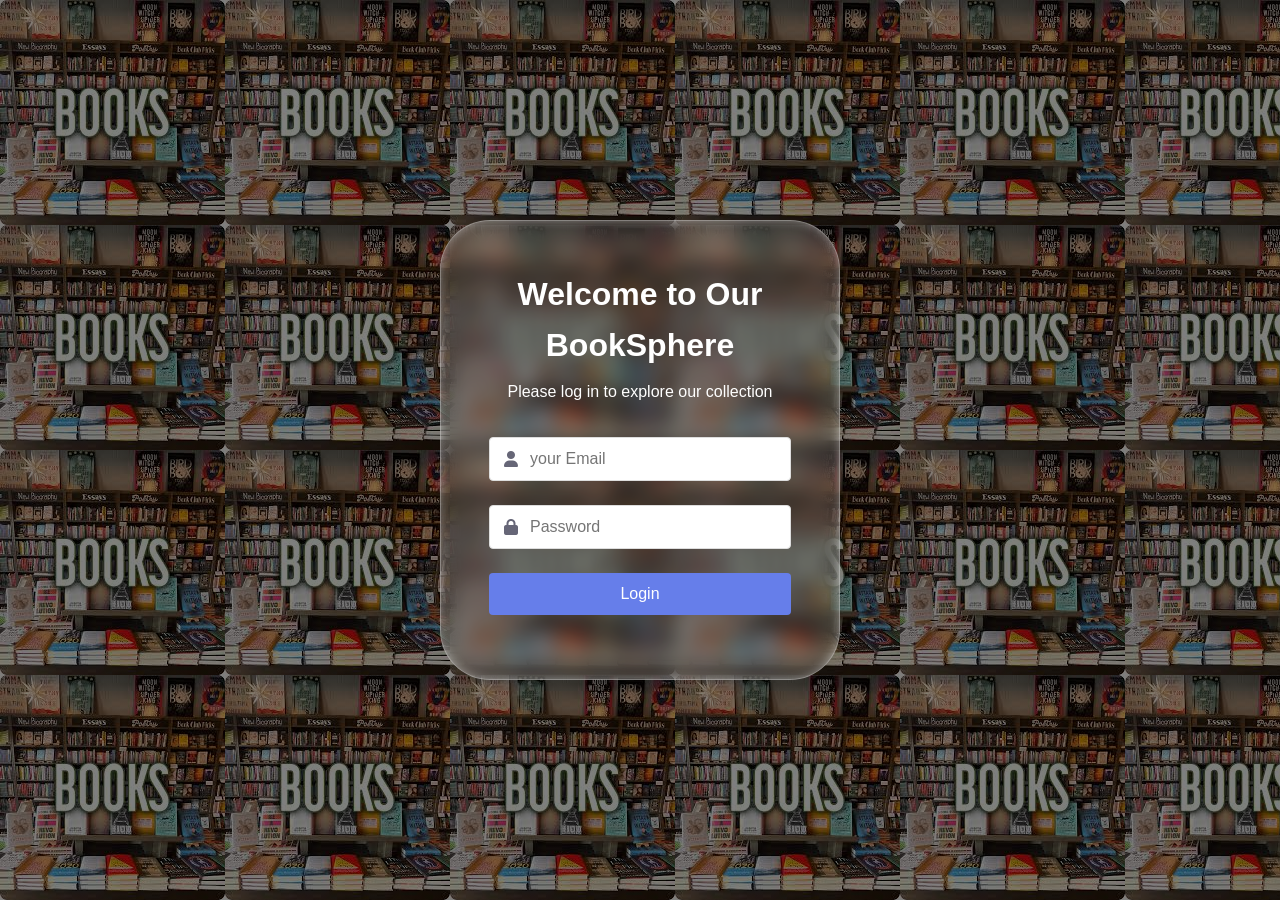
<file: index.html>
<!DOCTYPE html>
<html lang="en">
<head>
    <meta charset="UTF-8">
    <meta name="viewport" content="width=device-width, initial-scale=1.0">
    <title>Bookstore Login</title>
    <link rel="stylesheet" href="styles.css">
    <link rel="stylesheet" href="https://cdnjs.cloudflare.com/ajax/libs/font-awesome/6.0.0-beta3/css/all.min.css">
</head>
<body class="image">

    <div class="login-container">
        <div class="login-form">
            <h1>Welcome to Our BookSphere</h1>
            <p>Please log in to explore our collection</p>
            <form id="loginForm">
                <div class="input-group"> <i class="fas fa-user"></i> <input type="email" id="email" placeholder="your Email" required>  </div>
             
                <div class="input-group"> <i class="fas fa-lock"></i> <input type="password" id="password" placeholder="Password" required> </div>
                <button type="submit" class="login-btn">Login</button>
            </form>
            <div id="error" class="error-message"></div>
        </div>
    </div>
    <script src="script.js"></script>
</body>
</html>
</file>
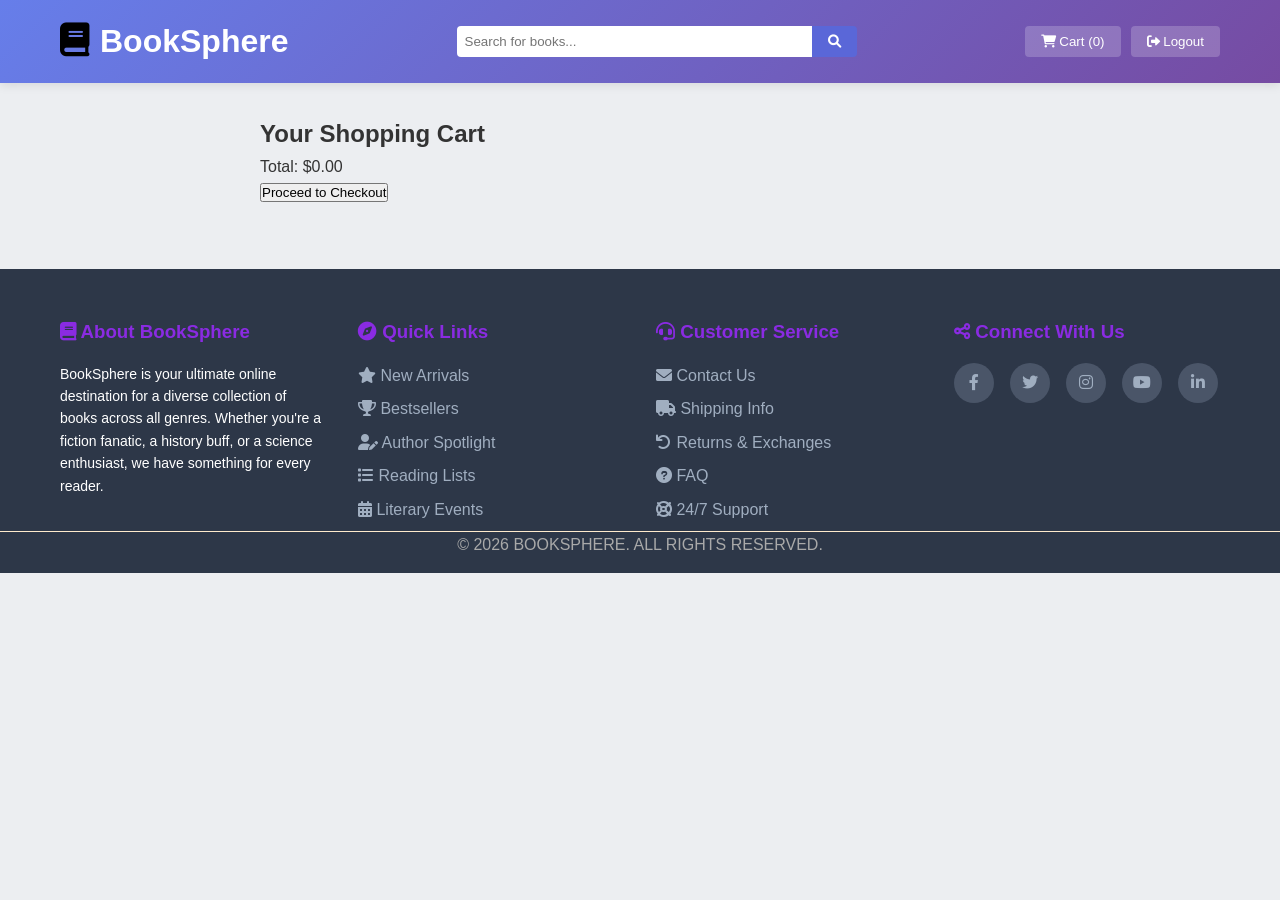
<file: cart.html>
<!DOCTYPE html>
<html lang="en">
<head>
    <meta charset="UTF-8">
    <meta name="viewport" content="width=device-width, initial-scale=1.0">
    <title>Shopping Cart</title>
    <link rel="stylesheet" href="styles.css">
    <link rel="stylesheet" href="https://cdnjs.cloudflare.com/ajax/libs/font-awesome/6.0.0-beta3/css/all.min.css">
</head>
<body>
    <header>
        <div class="header-content">
             <h1 class="logo"><a href="#top"><i class="fas fa-book" style="font-size: 34px; color:black; margin-right: 10px; "></i>BookSphere</a></h1>
            <button class="mobile-menu-btn" id="mobileMenuBtn"><i class="fas fa-bars"></i></button>
            <div class="search-bar">
                <input type="text" id="searchInput" placeholder="Search for books...">
                <button id="searchBtn"><i class="fas fa-search"></i></button>
            </div>
            <div class="user-actions" id="userActions">
                <button id="cartBtn"><i class="fas fa-shopping-cart"></i> Cart (<span id="cartCount">0</span>)</button>
                <button id="logoutBtn"><i class="fas fa-sign-out-alt"></i> Logout</button>
            </div>
        </div>
    </header>

    <main class="cart-page">
        <h2>Your Shopping Cart</h2>
         <div id="cartItems">  </div>
        <div class="cart-total">
            <p>Total: $<span id="totalPrice">0.00</span></p>
            
            <button id="checkoutBtn" class="checkout-btn">Proceed to Checkout</button>
        </div>
    </main>

   <footer>
        <div class="footer-content">

            <div class="footer-section">
                <h3 style="color:blueviolet;"><i class="fas fa-book"></i> About BookSphere</h3>
                <p style="font-size: 14px;">BookSphere is your ultimate online destination for a diverse collection of books across all genres. 
                    Whether you're a fiction fanatic, a history buff, or a science enthusiast, we have something for every reader.</p>
            </div>
            
            <div class="footer-section">
                <h3 style="color:blueviolet;"><i class="fas fa-compass"></i> Quick Links</h3>
                <ul>
                    <li><a href="#" ><i class="fas fa-star"></i> New Arrivals</a></li>
                    <li><a href="#" ><i class="fas fa-trophy"></i> Bestsellers</a></li>
                    <li><a href="#" ><i class="fas fa-user-edit"></i> Author Spotlight</a></li>
                    <li><a href="#" ><i class="fas fa-list"></i> Reading Lists</a></li>
                    <li><a href="#" ><i class="fas fa-calendar-alt"></i> Literary Events</a></li>
                </ul>
            </div>
            <div class="footer-section">
                <h3 style="color:blueviolet;"><i class="fas fa-headset"></i> Customer Service</h3>
                <ul>
                    <li><a href="#" ><i class="fas fa-envelope"></i> Contact Us</a></li>
                    <li><a href="#"><i class="fas fa-truck"></i> Shipping Info</a></li>
                    <li><a href="#" ><i class="fas fa-undo"></i> Returns & Exchanges</a></li>
                    <li><a href="#" ><i class="fas fa-question-circle"></i> FAQ</a></li>
                    <li><a href="#"><i class="fas fa-life-ring"></i> 24/7 Support</a></li>
                </ul>
            </div>
            <div class="footer-section">
                <h3 style="color:blueviolet;"><i class="fas fa-share-alt"></i> Connect With Us</h3>
                <div class="social-icons">
                    <a href="#" class="social-icon" ><i class="fab fa-facebook-f"></i></a>
                    <a href="#" class="social-icon" ><i class="fab fa-twitter"></i></a>
                    <a href="#" class="social-icon" ><i class="fab fa-instagram"></i></a>
                    <a href="#" class="social-icon" ><i class="fab fa-youtube"></i></a>
                    <a href="#" class="social-icon" ><i class="fab fa-linkedin-in"></i></a>
                </div>
                
               
            </div>
        </div> 
         <p style="text-align: center; text-transform: uppercase; color:darkgray; border-top: 1px solid blanchedalmond;;">&copy; 2026 BookSphere. All rights reserved.</p>
    </footer>

    <script src="script.js"></script>
</body>
</html>
</file>
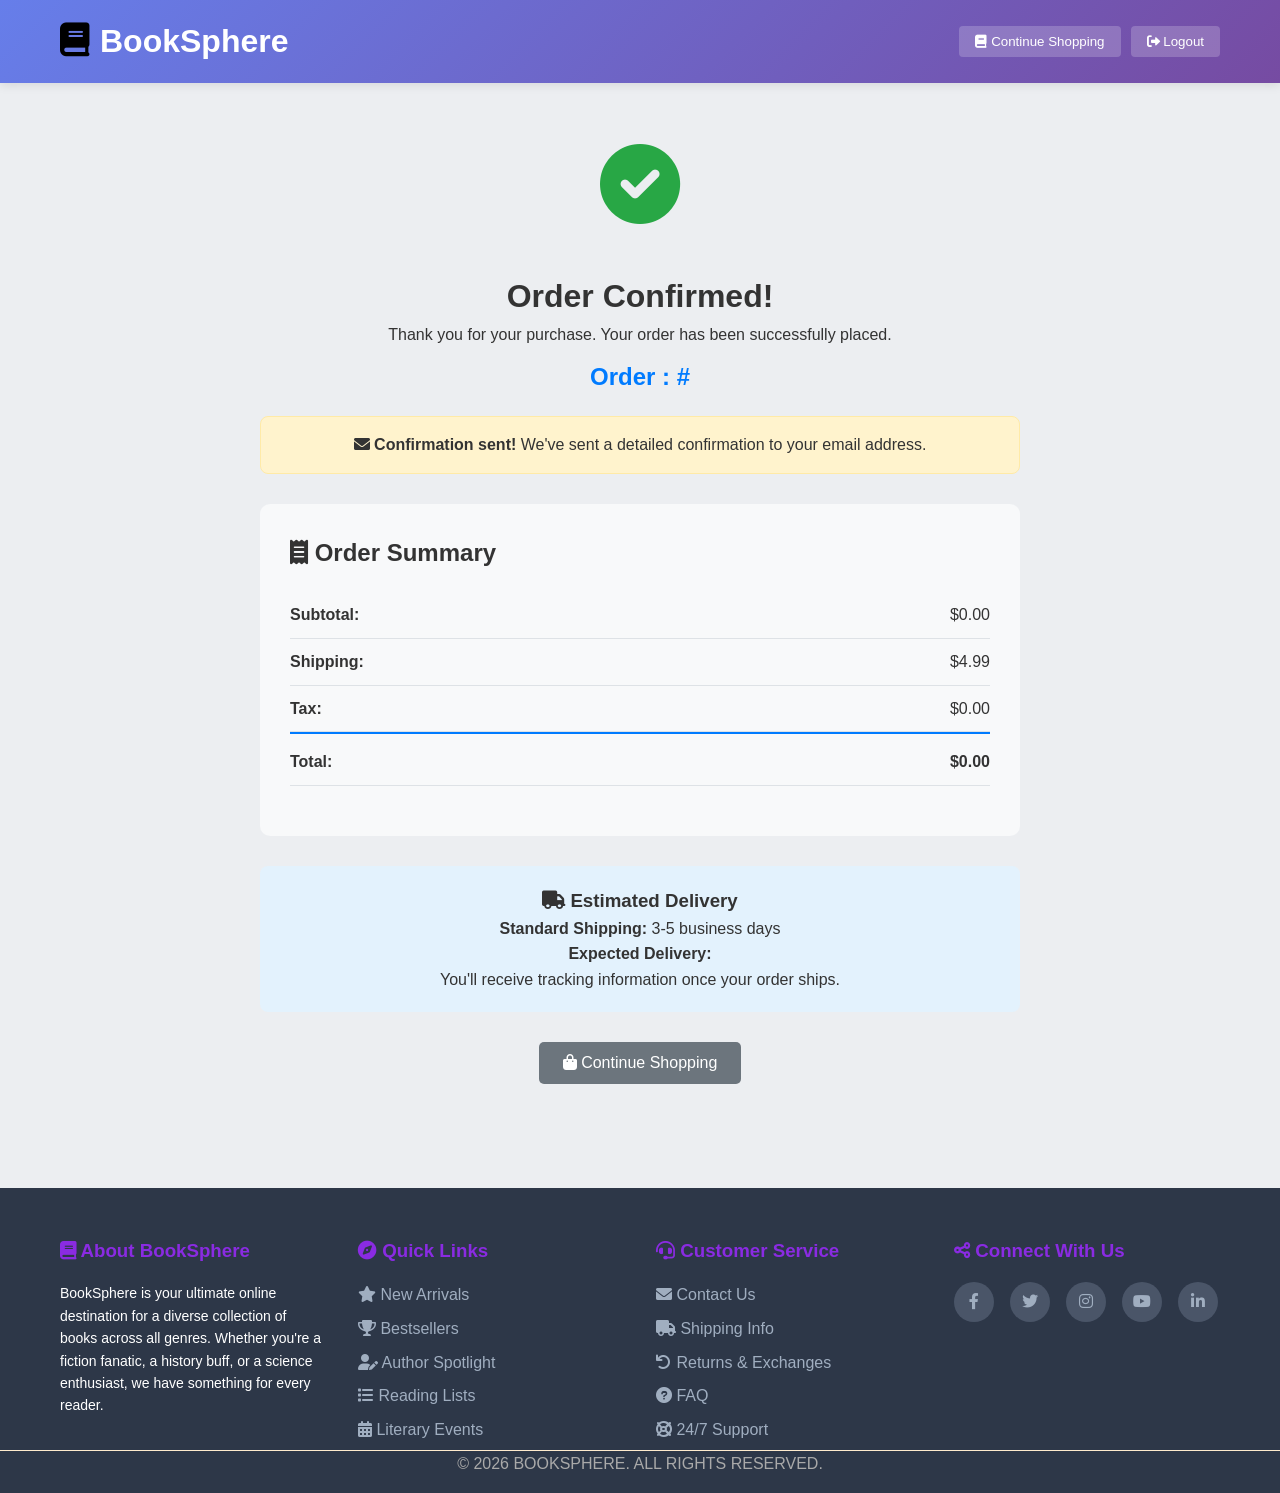
<file: order-confirmation.html>
<!DOCTYPE html>
<html lang="en">
<head>
    <meta charset="UTF-8">
    <meta name="viewport" content="width=device-width, initial-scale=1.0">
    <title>Order Confirmation - BookSphere</title>
    <link rel="stylesheet" href="styles.css">
    <link rel="stylesheet" href="https://cdnjs.cloudflare.com/ajax/libs/font-awesome/6.0.0-beta3/css/all.min.css">
    <style>
        .confirmation-container {   
            max-width: 800px;
            margin: 0 auto;
            padding: 40px 20px;
            text-align: center;
        }
        
        .success-icon {      /* for the green checkmark */
            font-size: 80px;
            color: #28a745;
            margin-bottom: 20px;
            animation: scaleIn 0.5s ease-in-out;
        }
        
        @keyframes scaleIn {              /* animation to make it look like it's growing from 0 to 1.2*/
            from { transform: scale(0); }
            to { transform: scale(1.2); }
        }
        
        .order-details {
            background: #f8f9fa;
            border-radius: 10px;
            padding: 30px;
            margin: 30px 0;
            text-align: left;
        }
        
        .order-summary {
            margin: 20px 0;
        }
        
        .order-item {
            display: flex;
            justify-content: space-between;
            padding: 10px 0;
            border-bottom: 1px solid #dee2e6;
        }
        
        .delivery-info {
            background: #e3f2fd;
            border-radius: 8px;
            padding: 20px;
            margin: 20px 0;
        }
        
        
        .action-buttons {
            display: flex;
            gap: 15px;
            justify-content: center;
            margin-top: 30px;
        }
        
        .btn {
            padding: 12px 24px;
            border: none;
            border-radius: 5px;
            cursor: pointer;
            font-size: 16px;
            transition: all 0.3s ease;
        }
         .btn-secondary {
            background: #6c757d;
            color: white;
        }
        
        .btn:hover {
            transform: translateY(-2px);
            box-shadow: 0 4px 8px rgba(0,0,0,0.2);
        }
        
        .order-number {
            font-size: 24px;
            font-weight: bold;
            color: #007bff;
            margin: 10px 0;
        }
        
        .email-notification {
            background: #fff3cd;
            border: 1px solid #ffeaa7;
            border-radius: 8px;
            padding: 15px;
            margin: 20px 0;
        }
    </style>
</head>
<body>
    <header>
        <div class="header-content">
            <h1 class="logo"><a href="#top"><i class="fas fa-book" style="font-size: 34px; color:black; margin-right: 10px; "></i>BookSphere</a></h1>
            <div class="user-actions">
                <button id="continueShoppingBtn"><i class="fas fa-book"></i> Continue Shopping</button>
                <button id="logoutBtn"><i class="fas fa-sign-out-alt"></i> Logout</button>
            </div>
        </div>
    </header>

    <main class="confirmation-container">
        <div class="success-icon">
            <i class="fas fa-check-circle"></i>
        </div>
        
        <h1>Order Confirmed!</h1>
        <p>Thank you for your purchase. Your order has been successfully placed.</p>
        
        <div class="order-number"> Order :  #<span id="orderNumber"></span> </div>
        
        <div class="email-notification"> <i class="fas fa-envelope"></i>
              <strong>Confirmation sent!</strong> We've sent a detailed confirmation to your email address.
        </div>
        
        <div class="order-details">
            <h2><i class="fas fa-receipt"></i> Order Summary</h2>
            <div id="orderItems"></div>
            <div class="order-summary">
                <div class="order-item">
                    <strong>Subtotal:</strong>
                    <span id="subtotal">$0.00</span>
                </div>
                <div class="order-item">
                    <strong>Shipping:</strong>
                    <span id="shipping">$4.99</span>
                </div>
                <div class="order-item">
                    <strong>Tax:</strong>
                    <span id="tax">$0.00</span>
                </div>
                <div class="order-item" style="border-top: 2px solid #007bff; padding-top: 15px;">
                    <strong>Total:</strong>
                    <strong id="total">$0.00</strong>
                </div>
            </div>
        </div>
        
        <div class="delivery-info">
            <h3><i class="fas fa-truck"></i> Estimated Delivery</h3>
            <p><strong>Standard Shipping:</strong> 3-5 business days</p>
            <p><strong>Expected Delivery:</strong> <span id="deliveryDate"></span></p>
            <p>You'll receive tracking information once your order ships.</p>
        </div>
        
    
        
        <div class="action-buttons">
            <button id="continueShoppingBtn2" class="btn btn-secondary">
                <i class="fas fa-shopping-bag"></i> Continue Shopping
            </button>
        </div>
    </main>

   <footer>
        <div class="footer-content">

            <div class="footer-section">
                <h3 style="color:blueviolet;"><i class="fas fa-book"></i> About BookSphere</h3>
                <p style="font-size: 14px;">BookSphere is your ultimate online destination for a diverse collection of books across all genres. 
                    Whether you're a fiction fanatic, a history buff, or a science enthusiast, we have something for every reader.</p>
            </div>
            
            <div class="footer-section">
                <h3 style="color:blueviolet;"><i class="fas fa-compass"></i> Quick Links</h3>
                <ul>
                    <li><a href="#" ><i class="fas fa-star"></i> New Arrivals</a></li>
                    <li><a href="#" ><i class="fas fa-trophy"></i> Bestsellers</a></li>
                    <li><a href="#" ><i class="fas fa-user-edit"></i> Author Spotlight</a></li>
                    <li><a href="#" ><i class="fas fa-list"></i> Reading Lists</a></li>
                    <li><a href="#" ><i class="fas fa-calendar-alt"></i> Literary Events</a></li>
                </ul>
            </div>
            <div class="footer-section">
                <h3 style="color:blueviolet;"><i class="fas fa-headset"></i> Customer Service</h3>
                <ul>
                    <li><a href="#" ><i class="fas fa-envelope"></i> Contact Us</a></li>
                    <li><a href="#"><i class="fas fa-truck"></i> Shipping Info</a></li>
                    <li><a href="#" ><i class="fas fa-undo"></i> Returns & Exchanges</a></li>
                    <li><a href="#" ><i class="fas fa-question-circle"></i> FAQ</a></li>
                    <li><a href="#"><i class="fas fa-life-ring"></i> 24/7 Support</a></li>
                </ul>
            </div>
            <div class="footer-section">
                <h3 style="color:blueviolet;"><i class="fas fa-share-alt"></i> Connect With Us</h3>
                <div class="social-icons">
                    <a href="#" class="social-icon" ><i class="fab fa-facebook-f"></i></a>
                    <a href="#" class="social-icon" ><i class="fab fa-twitter"></i></a>
                    <a href="#" class="social-icon" ><i class="fab fa-instagram"></i></a>
                    <a href="#" class="social-icon" ><i class="fab fa-youtube"></i></a>
                    <a href="#" class="social-icon" ><i class="fab fa-linkedin-in"></i></a>
                </div>
                
               
            </div>
        </div> 
         <p style="text-align: center; text-transform: uppercase; color:darkgray; border-top: 1px solid blanchedalmond;;">&copy; 2026 BookSphere. All rights reserved.</p>
    </footer>

    <script src="script.js"></script>
</body>
</html>
</file>
<file: styles.css>
* {
    margin: 0;
    padding: 0;  
    box-sizing: border-box;
}
 body {
    font-family: 'Segoe UI', Tahoma, Geneva, Verdana, sans-serif;
    line-height: 1.6;
    color: #333;
     background: #eceef1;
    }
 a{
    text-decoration: none;
    color: inherit;
}
header {
    background: linear-gradient(135deg, #667eea 0%, #764ba2 100%);
    color: white;
    padding: 1rem 0;
    box-shadow: 0 2px 10px rgba(0,0,0,0.1);
      top: 0;
    z-index: 1000;
}
.logo:hover {
    transform: scale(1.08);
}
.tostick{
    position: sticky;
    top:0;
    z-index: 1001;
}
.header-content {
    max-width: 1200px;
    margin: 0 auto;
    display: flex;
    justify-content: space-between;
    align-items: center;
    padding: 0 20px;
    position: relative;
}
.logo {
    font-size: 2rem;
    font-weight: bold;
      transition: transform 0.3s ease;
}
.search-bar {
    display: flex;
    flex: 1;
    max-width: 400px;
    margin: 0 20px;
}
.search-bar input {
    flex: 1;
    padding: 0.5rem;
    border: none;
    border-radius: 4px 0 0 4px;
}
.search-bar button {
    padding: 0.5rem 1rem;
    background: #5a67d8;
    color: white;
    border: none;
    border-radius: 0 4px 4px 0;
    cursor: pointer;
    transition: background 0.3s;
}

.search-bar button:hover {
    background: #4c51bf;
}
.user-actions {
    display: flex;
    gap: 10px;
}
.user-actions button {
    background: rgba(255,255,255,0.2);
    color: white;
    border: none;
    padding: 0.5rem 1rem;
    border-radius: 4px;
    cursor: pointer;
    transition: background 0.3s;
}
.user-actions button:hover {
    background: rgba(255,255,255,0.3);
}
.categories-nav {
    background: white;
    box-shadow: 0 1px 3px rgba(0,0,0,0.1);
}
.categories-nav ul {
    max-width: 1200px;
    margin: 0 auto;
    display: flex;
    list-style: none;
    overflow-x: auto;
}

.categories-nav li {
    flex: 1;
    text-align: center;
}

.categories-nav a {
    display: block;
    padding: 1rem;
    color: #333;
    font-weight: 500;
  transition: background 0.3s, color 0.3s;
}
.categories-nav a:hover {
    background: #f0f0f0;
    color: #667eea;
}
main {
    max-width: 1200px;
    margin: 2rem auto;
    padding: 0 20px;
}
.category {
    margin-bottom: 3rem;
}

.category h2 {
    font-size: 2rem;
    margin-bottom: 1rem;
    color: #333;
    border-bottom: 2px solid #667eea;
    padding-bottom: 0.5rem;
}
.books-container {
    display: flex;
    flex-wrap:nowrap;
    gap: 2rem;
    overflow-x: auto;      /* to have horizontal scroll button */
    scroll-behavior: smooth;
    padding-bottom: 1rem;
    }
.category {
    position: relative;
}
.book-card {
    background:white;
    border-radius: 8px;
    overflow: visible;
    box-shadow: 0 4px 6px rgba(0,0,0,0.1);
    transition: transform 0.3s, box-shadow 0.3s;
    cursor: pointer;
    position: relative;
} 
.book-card:hover {
    transform:translateY(-8px);
    box-shadow: 0 8px 15px rgba(0,0,0,0.2);
} 
.book-tooltip {
    position: absolute;
    top: 0;
    left: 0;
    width: 100%;
    height: 100%;
    background: rgba(0, 0, 0, 0.8);
    color: white;
    display: flex;
    flex-direction: column;
    justify-content: center;
    align-items: center;
    padding: 10px;
    border-radius: 8px;
    opacity: 0;
    pointer-events: none;
    transition: opacity 0.3s;
    z-index: 10;
    font-size: 14px;
    text-align: center;
    box-sizing: border-box;
}
.book-tooltip h4 {
    margin: 0 0 10px 0;
    font-size: 16px;
    font-weight: bold;
}
.book-tooltip p {
    margin: 5px 0;
    font-size: 12px;
    line-height: 1.4;
}
.book-card:hover .book-tooltip {
    opacity: 1;
}
.book-info {
    padding: 1rem;
}
.add-to-cart {
    background: #667eea;
    color: white;
    border: none;
    padding: 0.5rem 1rem;
    border-radius: 4px;
    cursor: pointer;
    margin-top: 0.5rem;
    transition: background 0.3s;
}
.add-to-cart:hover {
    background: red;
}  
 .best-authors{
    text-align:center;
    margin:80px 0;
    }
 .section-tag{
    color:grey;
    font-weight:bold;
    font-size: 12px;
    letter-spacing: 2px;
    margin-bottom: .1em;
    letter-spacing: 2px;
    text-transform: uppercase;
}
.authors{
    display: flex;
    justify-content: center;
    gap: 50px;
}
.author-card{
    text-align: center;
    transition: transform 0.3s ease, box-shadow 0.3s ease;
    }
.author-card:hover{
    transform: translateY(-2.5px);
    box-shadow: 0 10px 15x rgba(0,0,0,0.2);
}
.author-name{
    font-weight:bold;
    margin-bottom: 2px;
} 
.author-img {
width:120px;
height:120px;
border-radius: 50%;
overflow:hidden;
margin: 0 auto;
animation: dropDown 1s ease-out forwards;
position:relative;
}
@keyframes dropDown {
    0% {
        transform: translateY(-100px);
    }
    100% {
        transform: translateY(0);
    }
}
.author-info{
    position:absolute;
    bottom:110%;
    left:50%;
    transform:translateX(-50%);
    background:rgba(0,0,0,0.85);
    color:#fff;
    padding:12px 15px;
    width:220px;
    border-radius:8px;
    opacity:0;
    text-align: center;
    font-size: 13px;
    transition: opacity 0.3s ease;
}
.author-card:hover .author-info{
    opacity:1;
    transform:translateX(-50%) translateY(0);
}
.author-info::after {                                /* just for the arrow */
  content: "";
  position: absolute;
  top: 100%;
  left: 50%;
  transform: translateX(-50%);
  border-width: 8px;
  border-style: solid;
  border-color: rgba(0,0,0,0.85) transparent transparent transparent;
}
.author-img img{
    width: 100%;
    height: 100%;

}
/* Footer */
footer {
    background: #2d3748;
    color: white;
    padding: 3rem 0 1rem;
    margin-top: 4rem;
}
.footer-content {
    max-width: 1200px;
    margin: 0 auto;
    display: grid;
    grid-template-columns: repeat(auto-fit, minmax(250px, 1fr));
    gap: 2rem;
    padding: 0 20px;
}
.footer-section h3 {
    margin-bottom: 1rem;
    color: #e2e8f0;
}
.footer-section ul {
    list-style: none;
}
.footer-section ul li {
    margin-bottom: 0.5rem;
}
.footer-section a {
    color: #a0aec0;
    transition: color 0.3s, transform 0.3s;
}
.footer-section a:hover {
    color: #e2e8f0;
    transform: translateY(-2px);
}
.social-icons {
    display: flex;
    gap: 1rem;
    margin-bottom: 1rem;
}
.social-icon {
    display: inline-block;
    width: 40px;
    height: 40px;
    background: #4a5568;
    border-radius: 50%;
    text-align: center;
    line-height: 40px;
    transition: background 0.3s, transform 0.3s;
}
.social-icon:hover {
    background: #667eea;
    transform: translateY(-9px);
}

/* Cart Page */
.cart-page {
    max-width: 800px;
    margin: 2rem auto;
    padding: 0 20px;
}
.cart-item {   /* derived from the javascript*/
    display: flex;
    background: white;
    border-radius: 8px;
    overflow: hidden;
    box-shadow: 0 2px 4px rgba(0,0,0,0.1);
    margin-bottom: 1rem;
    padding: 1rem;
}
.cart-item img {
    width: 80px;
    height: 120px;
    object-fit: cover;
    margin-right: 1rem;
}
.cart-item-info {
    flex: 1;
}
.cart-item-info h3 {
    margin-bottom: 0.5rem;
}
.cart-item-info p {
    color: #666;
    margin-bottom: 0.5rem;
}
.remove-btn {
    background: #e53e3e;
    color: white;
    border: none;
    padding: 5px;
    border-radius: 4px;
    cursor: pointer;
    }
.book-card.animate-on-scroll {
    animation: drop 1.5s ease-out;
}

@keyframes drop {
    0% {
        opacity: 0;
        transform: translateY(-50px);
    }
    100% {
        opacity: 1;
        transform: translateY(0);
    }
}  
  /* Login Page */
.login-container {
    display: flex;
    justify-content: center;
    align-items: center;
    min-height: 100vh;
     background-image: url(image/books.jpg) ; 
    background: linear-gradient(rgba(0,0,0,0.5), rgba(0,0,0,0.5)), url(image/books.jpg);
}
    .login-form {
    /* background: rgba(255,255,255,0.1);
     backdrop-filter: blur(30px); */

       /* the background and backdrop to make glassmorphisim*/
      background: rgba(255,255,255,0.1);
     backdrop-filter: blur(10px);
     border-radius: 50px;
     border: 1px solid rgba(255,255,255,0.4);
     box-shadow: inset 0 0 10px rgba(255,255,255,0.4);
     overflow: hidden;
     
    padding: 3rem;
   
  
    width: 100%;
    max-width: 400px;
}
.login-form h1 {
    text-align: center;
    margin-bottom: 0.5rem;
    color: white;
}
.login-form p {
    text-align: center;
    margin-bottom: 2rem;
    color: white;
}
.input-group {
    position: relative;
    margin-bottom: 1.5rem;
}

.input-group i {
    position: absolute;
    left: 15px;
    top: 50%;
    transform: translateY(-50%);
    color: #667;
}

.input-group input {
    width: 100%;
    padding: 0.75rem 0.75rem 0.75rem 2.5rem;
    border: 1px solid #ddd;
    border-radius: 4px;
    font-size: 1rem;
}
.login-btn {
    width: 100%;
    padding: 0.75rem;
    background: #667eea;
    color: white;
    border: none;
    border-radius: 4px;
    font-size: 1rem;
    cursor: pointer;
    transition: background 0.3s;
}
.login-btn:hover {
    background: #5a67d8;
}

.error-message {
    color: #e53e3e;
    text-align: center;
    margin-top: 1rem;
}
/* Mobile Menu Button */
.mobile-menu-btn {
    display: none;
    background: rgba(255,255,255,0.2);
    border: none;
    color: white;
    font-size: 1.5rem;
    cursor: pointer;
    padding: 0.5rem;
    border-radius: 4px;
    transition: background 0.3s;
}

.mobile-menu-btn:hover {
    background: rgba(255,255,255,0.3);
}

@media (max-width: 768px) {
    .mobile-menu-btn {
        display: none;
    }

    .header-content {
        flex-direction: column;
        gap: 1rem;
        padding: 0 15px;
        position: relative;
    }

    .logo {
        font-size: 1.5rem;
        text-align: center;
        width: 100%;
    }

    .logo i {
        font-size: 36px !important;
    }

    .search-bar {
        margin: 0;
        max-width: 100%;
        width: 100%;
    }

    .search-bar input {
        padding: 0.6rem;
    }

    .user-actions {
        display: flex;
        flex-direction: row;
        width: 100%;
        gap: 0.5rem;
        justify-content: center;
    }

    .user-actions button {
        flex: 1;
        padding: 0.6rem;
        font-size: 0.9rem;
    }

    .categories-nav ul {
        flex-wrap: nowrap;
        overflow-x: auto;
        padding: 0.5rem;
        gap: 0.5rem;
    }

    .categories-nav li {
        flex: 0 0 auto;
    }

    .categories-nav a {
        padding: 0.75rem 1rem;
        font-size: 0.9rem;
        white-space: nowrap;
    }

    main {
        margin: 1rem auto;
        padding: 0 15px;
    }

    .category h2 {
        font-size: 1.5rem;
    }

    .books-container {
        gap: 1rem;
        flex-wrap: wrap;
        justify-content: center;
    }

    .book-card {
        min-width: 140px;
        max-width: 160px;
        flex: 0 0 auto;
    }

    .book-card img {
        width: 100%;
        height: auto;
    }

    .book-info {
        padding: 0.75rem;
    }

    .book-info h3 {
        font-size: 0.9rem;
    }

    .book-info p {
        font-size: 0.8rem;
    }

    .add-to-cart {
        padding: 0.4rem 0.8rem;
        font-size: 0.85rem;
    }

    .book-tooltip {
        font-size: 12px;
        padding: 8px;
    }

    .book-tooltip h4 {
        font-size: 14px;
    }

    .best-authors {
        margin: 40px 0;
    }

    .authors {
        flex-wrap: wrap;
        gap: 30px;
    }

    .author-img {
        width: 100px;
        height: 100px;
    }

    .author-info {
        width: 180px;
        font-size: 12px;
        padding: 10px;
    }

    .cart-page {
        margin: 1rem auto;
        padding: 0 15px;
    }

    .cart-item {
        flex-direction: column;
        align-items: center;
        text-align: center;
    }

    .cart-item img {
        margin-right: 0;
        margin-bottom: 1rem;
        width: 100px;
        height: 150px;
    }

    .login-container {
        padding: 1rem;
    }

    .login-form {
        padding: 2rem 1.5rem;
        border-radius: 20px;
        max-width: 100%;
    }

    .login-form h1 {
        font-size: 1.5rem;
    }

    .footer-content {
        grid-template-columns: 1fr;
        gap: 1.5rem;
    }

    .footer-section {
        text-align: center;
    }

    .social-icons {
        justify-content: center;
    }
}

@media (max-width: 480px) {
    .logo {
        font-size: 1.2rem;
    }

    .logo i {
        font-size: 28px !important;
    }

    .search-bar input {
        font-size: 0.9rem;
    }

    .categories-nav a {
        padding: 0.6rem 0.8rem;
        font-size: 0.85rem;
    }

    .book-card {
        min-width: 120px;
        max-width: 140px;
    }

    .book-info h3 {
        font-size: 0.85rem;
    }

    .book-info p {
        font-size: 0.75rem;
    }

    .add-to-cart {
        padding: 0.35rem 0.7rem;
        font-size: 0.8rem;
    }

    .authors {
        gap: 20px;
    }

    .author-img {
        width: 80px;
        height: 80px;
    }

    .author-info {
        width: 160px;
        font-size: 11px;
    }

    .login-form {
        padding: 1.5rem 1rem;
    }

    .login-form h1 {
        font-size: 1.3rem;
    }

    .login-form p {
        font-size: 0.9rem;
    }
}

@media (min-width: 769px) and (max-width: 1024px) {
    .header-content {
        padding: 0 15px;
    }

    .search-bar {
        max-width: 300px;
    }

    .books-container {
        gap: 1.5rem;
    }

    .book-card {
        min-width: 160px;
    }

    .authors {
        gap: 40px;
    }

    .footer-content {
        grid-template-columns: repeat(2, 1fr);
    }
}
</file>
